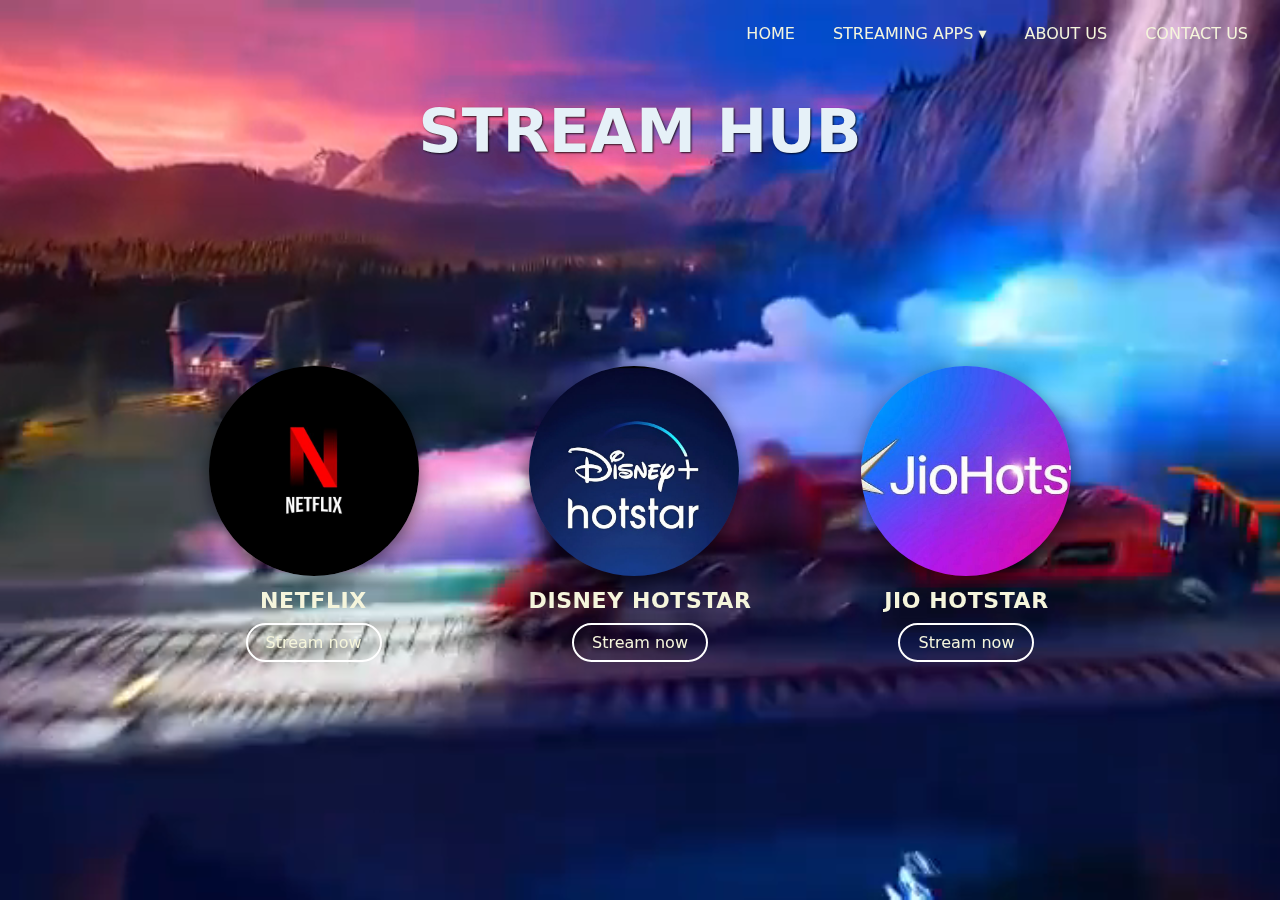
<file: index.html>
<!DOCTYPE html>
<html lang="en">
<head>
  <meta charset="utf-8" />
  <meta name="viewport" content="width=device-width,initial-scale=1" />
  <title>STREAM HUB</title>

  <!-- NOTE: you can move styles to style.css later; this keeps everything working now -->
  <style>
    /* reset */
    * { box-sizing: border-box; margin: 0; padding: 0; }

    html,body { height: 100%; font-family: system-ui, -apple-system, "Segoe UI", Roboto, Arial; color: beige; }

    /* background video (keeps user video path) */
    .back-video {
      position: absolute;
      inset: 0;                 /* top:0; right:0; bottom:0; left:0; */
      width: 100%;
      height: 100%;
      object-fit: cover;        /* preserve aspect, fill screen */
      z-index: -1;
    }

    /* header + nav wrapper */
    header { position: relative; width: 100%; padding: 18px 24px; }

    /* right-aligned nav on desktop */
    nav { position: absolute; top: 18px; right: 24px; }
    .nav-list { list-style: none; display: flex; gap: 22px; align-items: center; }

    .nav-list a {
      color: beige;
      text-decoration: none;
      font-size: 16px;
      padding: 6px 8px;
      white-space: nowrap;
      transition: color .18s, transform .12s;
      display: inline-block;
    }
    .nav-list a:hover { color: #8fd7ff; transform: translateY(-1px); }

    /* STREAMING APPS dropdown (horizontal) */
    .nav-item { position: relative; }             /* parent for dropdown */
    .dropdown {
      position: absolute;
      top: calc(100% + 8px);                      /* below the nav item */
      left: 50%;
      transform: translateX(-50%);
      display: flex;
      gap: 12px; 
      background: rgba(0,0,0,0.6);
      padding: 8px 12px;
      border-radius: 8px;
      box-shadow: 0 6px 18px rgba(0,0,0,0.6);
      visibility: hidden;
      opacity: 0;
      pointer-events: none;
      transition: opacity .18s ease, transform .18s ease;
      white-space: nowrap;
      z-index: 20;
    }
    .nav-item:hover .dropdown {
      visibility: visible;
      opacity: 1;
      pointer-events: auto;
      transform: translateX(-50%) translateY(4px);
    }
    .dropdown a { color: beige; font-size: 15px; padding: 6px 8px; text-decoration: none; border-radius:6px; }
    .dropdown a:hover { background: #fff; color: #000; }

    /* site title (centered) */
    .brand {
      text-align: center;
      margin-top: 60px;
    }
    .brand h1 {
      font-size: 52px;
      color: #e6f1f8;
      text-shadow: 1px 1px 2px rgba(0,0,0,.8), 0 0 18px rgba(15,66,203,.12);
      margin-bottom: 8px;
    }

    /* apps area - centered vertically and horizontally */
    .apps-wrap {
      min-height: calc(100vh - 220px); /* leaves space for header/title */
      display: flex;
      align-items: center;     /* center vertically */
      justify-content: center; /* center horizontally */
      padding: 20px;
    }

    .apps {
      display: flex;
      gap: 110px;              /* gap between Netflix, Disney, Jio */
      align-items: center;
      flex-wrap: wrap;
      justify-content: center;
    }

    .app {
      text-align: center;
      position: relative;
      transition: transform .22s ease, box-shadow .22s ease;
      cursor: default;
    }

    .app img {
      width: 210px;
      height: 210px;
      object-fit: cover;
      border-radius: 50%;      /* you asked for border-radius */
      display: block;
      box-shadow: 0 6px 18px rgba(0,0,0,0.5);
      transition: transform .22s ease, box-shadow .22s ease;
    }

    .app h2 {
      color: beige;
      margin-top: 12px;
      font-size: 22px;
      letter-spacing: .6px;
    }

    /* hover effect for app icons */
    .app:hover { transform: translateY(-8px) scale(1.02); box-shadow: 0 14px 30px rgba(0,0,0,0.6); }
    .app:hover img { transform: scale(1.08); }

    /* stream-now style (if you use buttons) */
    .stream-btn {
      display: inline-block;
      margin-top: 10px;
      text-decoration: none;
      color: beige;
      border: 2px solid #fff;
      padding: 8px 18px;
      border-radius: 28px;
      font-size: 16px;
      transition: background .18s, color .18s;
    }
    .stream-btn:hover { background: #aa4b98; color: #000; }

    /* small-screen adjustments */
    @media (max-width: 920px) {
      .apps { gap: 60px; }
      .brand h1 { font-size: 44px; margin-top: 36px; }
      nav { right: 16px; }
    }

    @media (max-width: 768px) {
      /* nav centers on small screens so links don't disappear */
      nav { position: static; display: flex; justify-content: center; padding: 12px; }
      .nav-list { gap: 14px; }
      .dropdown { top: calc(100% + 6px); left: 50%; transform: translateX(-50%); }
      .apps { flex-direction: column; gap: 36px; }
      .app img { width: 160px; height: 160px; }
      .brand h1 { font-size: 38px; margin-top: 18px; }
      .apps-wrap { min-height: auto; padding: 40px 18px 80px; }
    }

    @media (max-width: 420px) {
      .dropdown { gap: 8px; padding: 6px 8px; }
      .nav-list a { font-size: 15px; }
      .brand h1 { font-size: 30px; }
      .app img { width: 140px; height: 140px; }
      .app h2 { font-size: 18px; }
    }
  </style>
</head>
<body>

  <video class="back-video" autoplay muted loop playsinline>
    <source src="video/video3.mp4">
  </video>

  <header>
    <!-- NAV (right on desktop). STREAMING APPS contains horizontal dropdown on hover) -->
    <nav>
      <ul class="nav-list">
        <li><a href="#home">HOME</a></li>

        <!-- streaming nav item with horizontal dropdown -->
        <li class="nav-item">
          <a href="#streaming">STREAMING APPS ▾</a>
          <div class="dropdown" aria-hidden="true">
            <a href="netflix.html">Netflix</a>
            <a href="disneyhotstar.html">Disney Hotstar</a>
            <a href="jiohotstar.html">Jio Hotstar</a>
          </div>
        </li>

        <li><a href="#about">ABOUT US</a></li>
        <li><a href="#contact">CONTACT US</a></li>
      </ul>
    </nav>
  </header>

  <!-- Title -->
  <div class="brand">
    <h1 style="font-size: 60px; color: rgb(230,241,248);text-shadow: 1px1px2px black;">STREAM HUB</h1>
  </div>

  <!-- Apps area (centered vertically/horizontally) -->
  <main class="apps-wrap">
    <section class="apps" id="streaming">
      <div class="app">
        <!-- update these image filenames to match your actual files -->
        <img src="img/download.jpeg" alt="Netflix logo (download.jpeg)">
        <h2>NETFLIX</h2>
        <a class="stream-btn" href="netflix.html">Stream now</a>
      </div>

      <div class="app">
        <img src="img/Disney+ hotstar💫.jpeg" alt="Disney Hotstar logo">
        <h2>DISNEY HOTSTAR</h2>
        <a class="stream-btn" href="disneyhotstar.html">Stream now</a>
      </div>

      <div class="app">
        <img src="img/Jio hotstar.jpeg" alt="Jio Hotstar logo">
        <h2>JIO HOTSTAR</h2>
        <a class="stream-btn" href="jiohotstar.html">Stream now</a>
      </div>
    </section>
  </main>
  

</body>
</html>
</file>
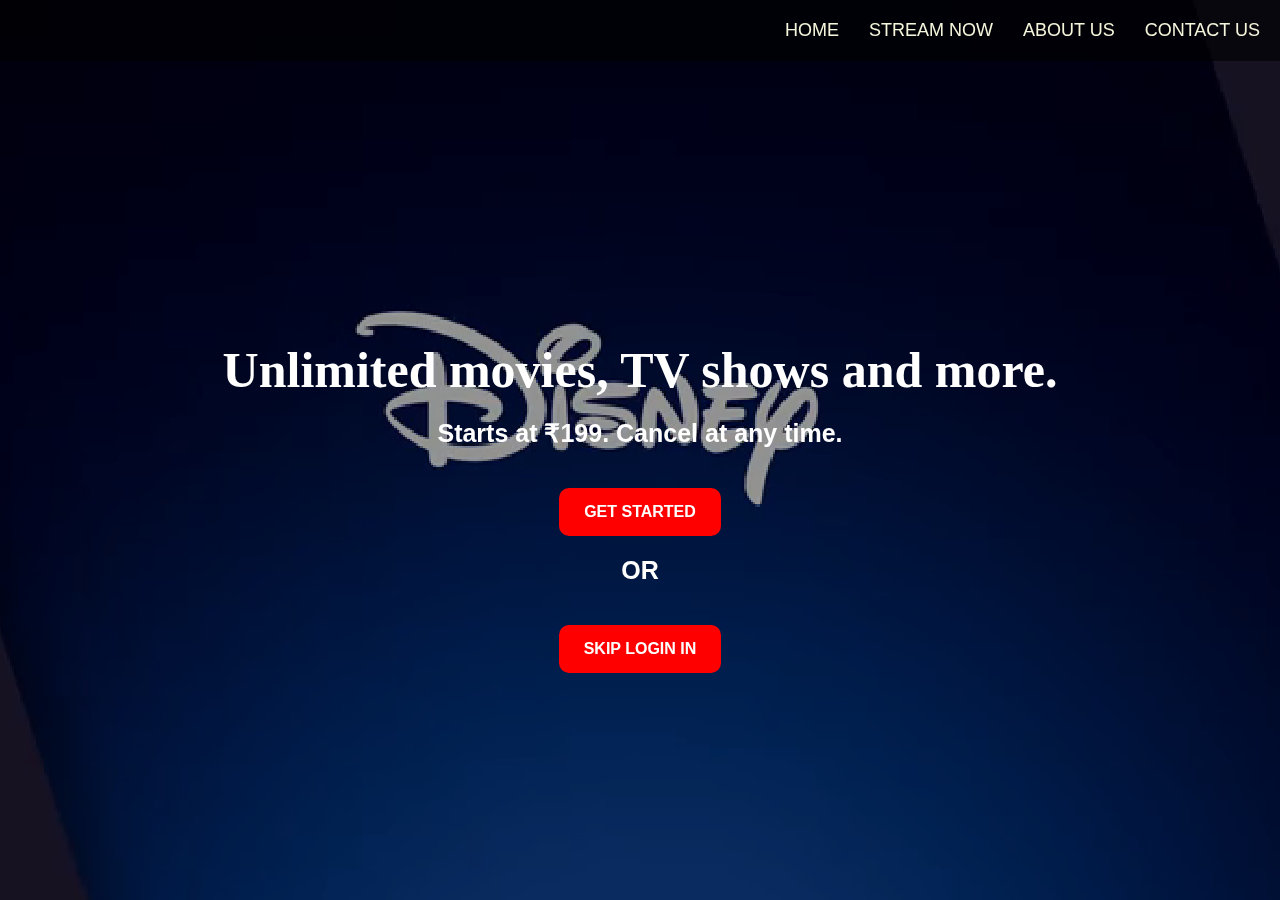
<file: disneyhotstar.html>
<!DOCTYPE html>
<html lang="en">
<head>
  <meta charset="UTF-8">
  <meta name="viewport" content="width=device-width, initial-scale=1.0">
  <title>Netflix India</title>
  <style>
    /* Reset */
    * {
      margin: 0;
      padding: 0;
      box-sizing: border-box;
    }

    body {
      font-family: Arial, sans-serif;
      color: white;
      background: black;
    }

    header {
      position: relative;
      width: 100%;
      height: 100vh;
      overflow: hidden;
    }

    /* Background video */
    .back-video {
      position: absolute;
      top: 0;
      left: 0;
      width: 100%;
      height: 100%;
      object-fit: cover;
      z-index: -1;
      opacity: 0.6;
    }

    nav {
      display: flex;
      justify-content: right;
      gap: 30px;
      padding: 20px;
      background: rgba(0,0,0,0.6);
      position: sticky;
      top: 0;
    }

    nav a {
      color: beige;
      text-decoration: none;
      font-size: 18px;
    }

    .hero {
      text-align: center;
      margin-top: 260px;
      padding: 20px;
    }

    .hero h2 {
      font-size: 50px;
      font-family: fantasy;
    }

    .hero h3 {
      margin-top: 20px;
      font-size: 25px;
    }

    .get-started {
      margin-top: 40px;
      display: inline-block;
      padding: 15px 25px;
      background: red;
      border-radius: 10px;
      color: white;
      text-decoration: none;
      font-weight: bold;
    }

    /* Responsive part */
    @media (max-width: 768px) {
      .hero h2 {
        font-size: 32px;
      }
      .hero h3 {
        font-size: 18px;
      }
      nav {
        flex-direction: column;
        gap: 10px;
      }
      .get-started {
        font-size: 16px;
        padding: 10px 15px;
      }
    }
  </style>
</head>
<body>
  <header>
    <video src="video/f8ae3e1bac2b689a0f4c9c9f8eff5f45.mp4" class="back-video" autoplay muted loop></video>

    <nav>
      <a href="index.html">HOME</a>
      <a href="seriesnet.html">STREAM NOW</a>
      <a href="#about">ABOUT US</a>
      <a href="#contact">CONTACT US</a>
    </nav>

    <div class="hero">
      <h2>Unlimited movies, TV shows and more.</h2>
      <h3>Starts at ₹199. Cancel at any time.</h3>
      <a href="login.html" class="get-started">GET STARTED</a>
      <h3>OR</h3>
      <a href="disney.html" class="get-started">SKIP LOGIN IN</a>
    </div>
  </header>
</body>
</html>
</file>
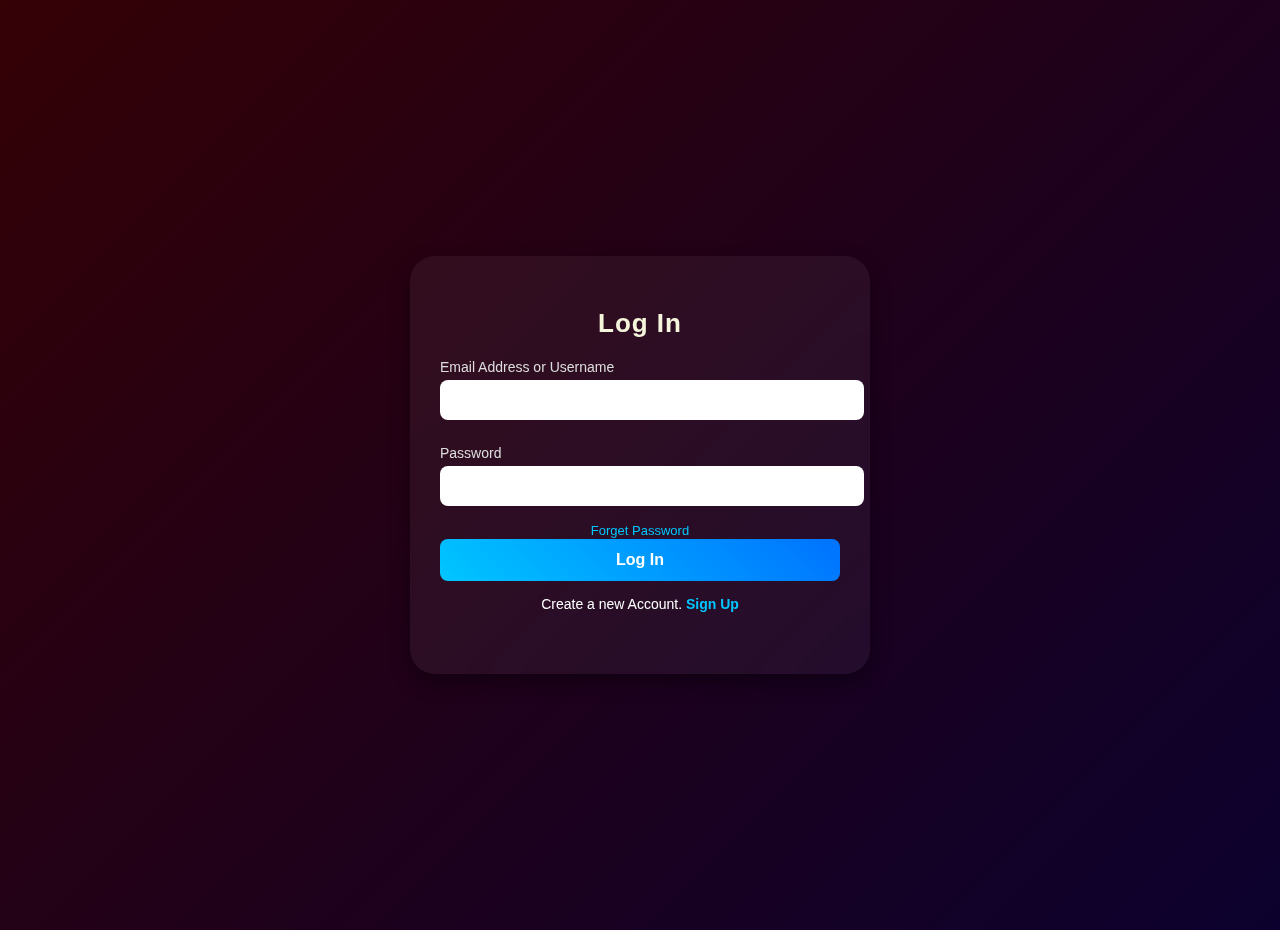
<file: login.html>
<!DOCTYPE html>
<html lang="en">
<head>
    <meta charset="UTF-8">
    <meta name="viewport" content="width=device-width, initial-scale=1.0">
    <link rel="stylesheet" href="login.css">
    <title>LOG IN</title>
</head>
<body>
    <form action="" class="login">
        <h2>Log In</h2>
        <label for="email">Email Address or Username</label>
        <input type="text" name="" id="">

        <label for="password">Password</label>
        <input type="password" name="" id="">

        <nav>
            <a href="">Forget Password</a>
        </nav>

        <button>Log In</button>

        <p>Create a new Account. <a href="">Sign Up</a></p>
    </form>
</body>
</html>
</file>
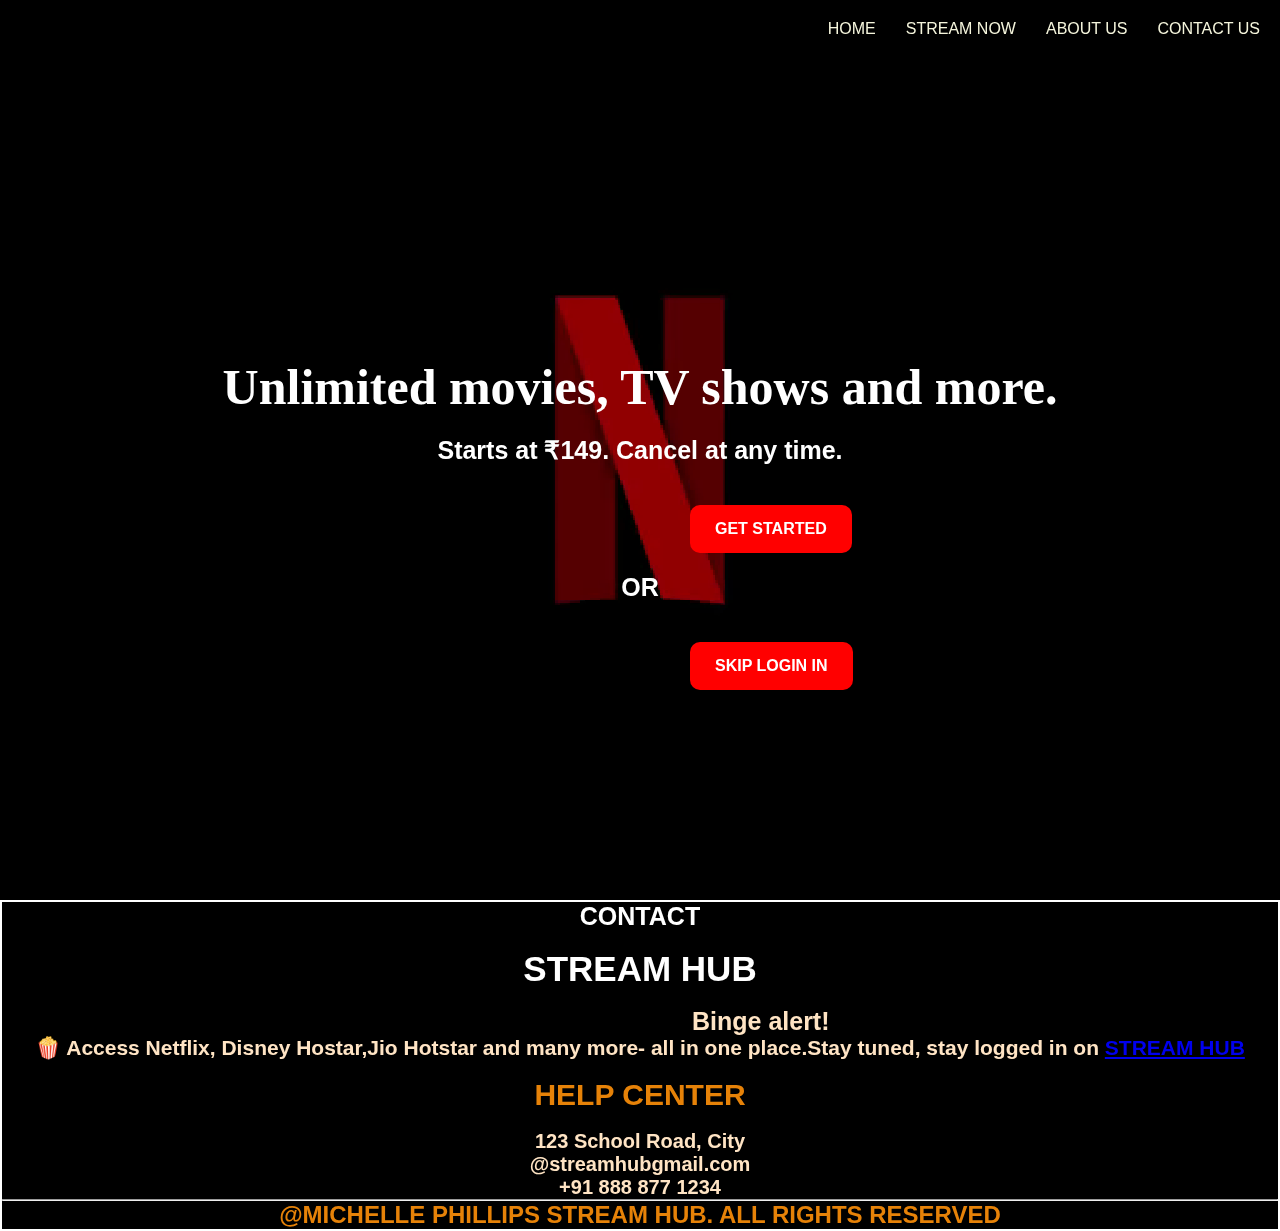
<file: netflix.html>
<!DOCTYPE html>
<html lang="en">
<head>
  <meta charset="UTF-8">
  <meta name="viewport" content="width=device-width, initial-scale=1.0">
  <title>Netflix India</title>
  <style>
    /* Reset */
    * {
      margin: 0;
      padding: 0;
      box-sizing: border-box;
    }

    body {
      font-family: Arial, sans-serif;
      color: white;
      background: black;
    }

    header {
      position: relative;
      width: 100%;
      height: 100vh;
      overflow: hidden;
    }

    /* Background video */
    
      font-size: 18px;
    }

    .hero {
      text-align: center;
      margin-top: 260px;
      padding: 20px;
    }

    .hero h2 {
      font-size: 50px;
      font-family: fantasy;
    }

    .hero h3 {
      margin-top: 20px;
      font-size: 25px;
    }

    .get-started {
      margin-top: 40px;
      display: inline-block;
      padding: 15px 25px;
      background: red;
      border-radius: 10px;
      color: white;
      text-decoration: none;
      font-weight: bold;
    }.back-video {
      position: absolute;
      top: 0;
      left: 0;
      width: 100%;
      height: 100%;
      object-fit: cover;
      z-index: -1;
      opacity: 0.6;
    }

    nav {
      display: flex;
      justify-content: right;
      gap: 30px;
      padding: 20px;
      background: rgba(0,0,0,0.6);
      position: sticky;
      top: 0;
    }

    nav a {
      color: beige;
      text-decoration: none;}

    /* Responsive part */
    @media (max-width: 768px) {
      .hero h2 {
        font-size: 32px;
      }
      .hero h3 {
        font-size: 18px;
      }
      nav {
        flex-direction: column;
        gap: 10px;
      }
      .get-started {
        font-size: 16px;
        padding: 10px 15px;
      }}
      footer div{
                  border: 2px;
                  background-color: transparent;
      }
    
  </style>
</head>
<body>
  <header>
    <video src="video/video.mp4" class="back-video" autoplay muted loop></video>

    <nav>
      <a href="index.html">HOME</a>
      <a href="seriesnet.html">STREAM NOW</a>
      <a href="#about">ABOUT US</a>
      <a href="contact">CONTACT US</a>
    </nav>

    <div class="hero">
      <h2 style="text-align: center; margin-top: 300px">Unlimited movies, TV shows and more.</h2>
      <h3 style="text-align: center;">Starts at ₹149. Cancel at any time.</h3>
      <a href="login.html" class="get-started" style="margin-left: 690px;">GET STARTED</a>
      <h3 style="text-align: center;">OR</h3>
      <a href="seriesnet.html" class="get-started" style="text-align: center;margin-left: 690px">SKIP LOGIN IN</a>
    </div>
  </header>
  <footer id="contact">
                
                <div style="border: 2px solid white;">
                    <H2 style="color: white;text-align: center; text-shadow: 5px; font-size: 25px; text-decoration: double; text-decoration-color: beige;">CONTACT</H2><br>
                    <h2 style="text-align: center; color: white; font-size: 35px;">STREAM HUB</h2>
                    <br>
                    <h3 style="color: bisque; margin-left: 690px; font-size: 25px;">Binge alert!<br></a></h3> 
                    <h3 style="text-align: center; font-size: 21px; color: bisque;">🍿 Access Netflix, Disney Hostar,Jio Hotstar and many more- all in one place.Stay tuned, stay logged in on <a href="index.html" >STREAM HUB</a></h3><br>
        <H2 style="color:rgb(230, 130, 8); text-align: center; font-size: 30px;">HELP CENTER</H2><br>
                     <h3 style="color: bisque; text-align: center; font-size: 20px;">123 School Road, City</h3>
                     <h3 style="color: bisque; text-align: center; font-size: 20px;">@streamhubgmail.com</h3>
                     <h3 style="color: bisque; text-align: center; font-size: 20px;">+91 888 877 1234</h3>
                     <hr>
                     <h2 style="color: rgb(230, 130, 8); text-align: center;">@MICHELLE PHILLIPS STREAM HUB. ALL RIGHTS RESERVED</h2>
            </div>
            </footer>

</body>
</html>
</file>
<file: login.css>
/* login.css */

/* General page styling */
body {
    font-family: Arial, sans-serif;
    background: linear-gradient(135deg, #340105, #0c012e);
    display: flex;
    justify-content: center;
    align-items: center;
    min-height: 100vh;
    margin: 0;
    color: #fff;
    padding: 15px; /* for small screens */
}

/* Form box */
form {
    background: rgba(255, 255, 255, 0.05);
    padding: 30px;
    border-radius: 25px;
    box-shadow: 0 8px 20px rgba(0, 0, 0, 0.397);
    width: 100%;
    max-width: 400px; /* stops form from stretching too much */
    backdrop-filter: blur(10px);
    text-align: center;

    /* Animation */
    animation: slidein 1s ease forwards;
}

/* Slide-in animation */
@keyframes slidein {
    from {
        transform: translateY(-30px); /* smooth top-down */
        opacity: 0;
    }
    to {
        transform: translateY(0);
        opacity: 1;
    }
}

/* Heading */
h2 {
    margin-bottom: 20px;
    font-size: 26px;
    letter-spacing: 1px;
    color: beige;
}

/* Labels */
label {
    display: block;
    text-align: left;
    margin: 10px 0 5px;
    font-size: 14px;
    color: #ddd;
}

/* Input fields */
input {
    width: 100%;
    padding: 12px;
    margin-bottom: 15px;
    border: none;
    border-radius: 8px;
    outline: none;
    font-size: 14px;
}

/* Button styling */
button {
    width: 100%;
    padding: 12px;
    border: none;
    border-radius: 8px;
    font-size: 16px;
    font-weight: bold;
    cursor: pointer;
    color: #fff;
    background: linear-gradient(45deg, #00c6ff, #0072ff);
    transition: all 0.4s ease;
}

/* Hover effect with animation */
button:hover {
    background: linear-gradient(180deg, #58d8b4, #24dd2a);
    transform: scale(1.05);
    box-shadow: 0 6px 15px rgba(0, 0, 0, 0.4);
}

/* Forget password link */
nav a {
    font-size: 13px;
    color: #00c6ff;
    text-decoration: none;
    transition: color 0.3s ease;
    padding-bottom: 5px;
}
nav a:hover {
    color: #cdeeef;
}

/* Sign up text */
p {
    margin-top: 15px;
    font-size: 14px;
}
p a {
    color: #00c6ff;
    font-weight: bold;
    text-decoration: none;
    transition: color 0.3s ease;
}
p a:hover {
    color: #cdeeef;
}

/* ----------------- Responsive ----------------- */

/* For tablets and smaller screens */
@media (max-width: 768px) {
    form {
        padding: 25px;
        border-radius: 20px;
    }
    h2 {
        font-size: 22px;
    }
    input, button {
        font-size: 14px;
        padding: 10px;
    }
}

/* For very small devices like mobiles */
@media (max-width: 480px) {
    form {
        padding: 20px;
        border-radius: 15px;
    }
    h2 {
        font-size: 20px;
    }
    label {
        font-size: 12px;
    }
    p {
        font-size: 12px;
    }
}
</file>
